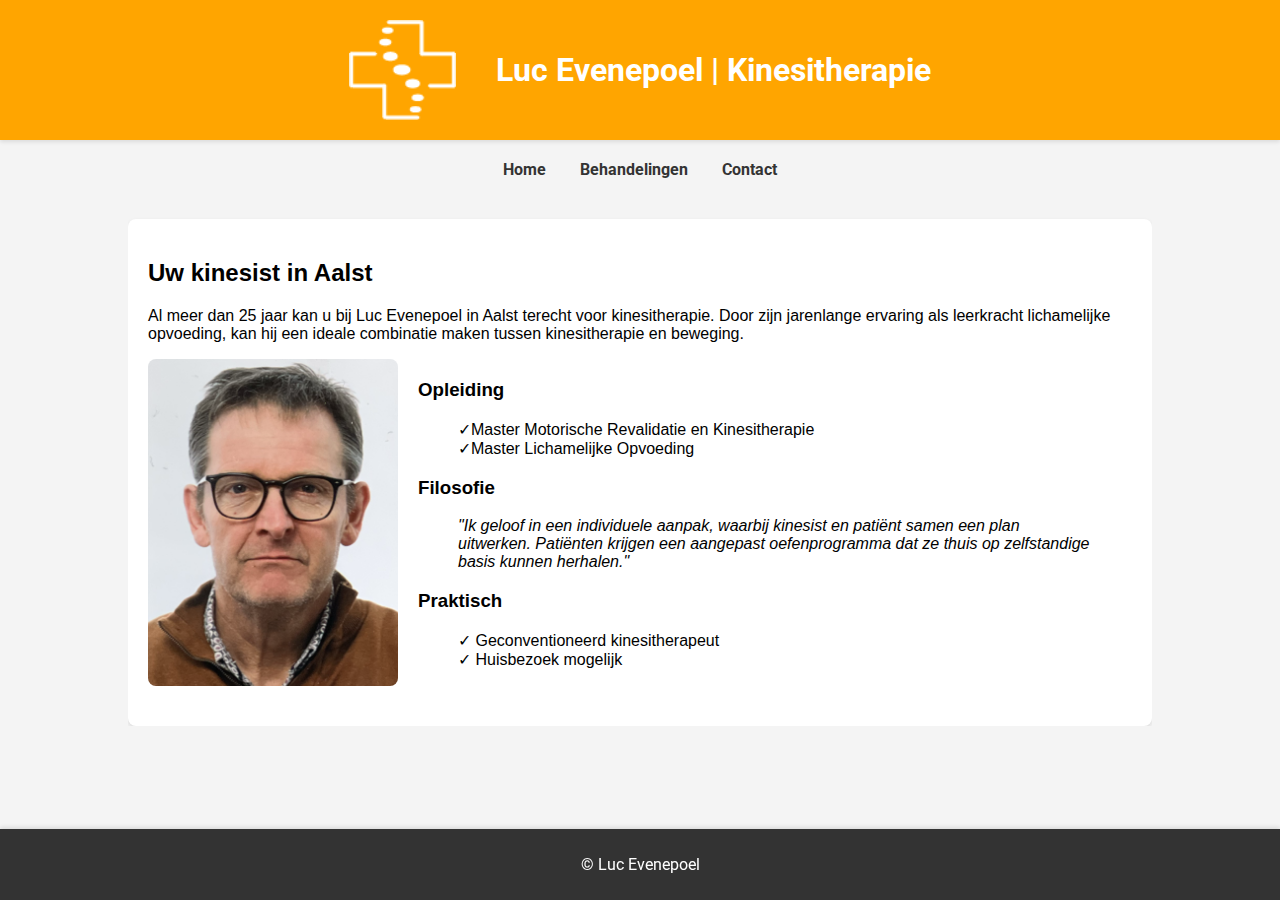
<file: index.html>
<!DOCTYPE html>
<html lang="en">
<head>
  <meta charset="UTF-8" />
  <meta name="viewport" content="width=device-width, initial-scale=1.0"/>
  <title>Luc Evenepoel Kinesitherapie</title>
  <link href="https://fonts.googleapis.com/css2?family=Roboto:wght@400;700&display=swap" rel="stylesheet">
  <link rel="stylesheet" href="styles/styles.css" />
</head>
<body>
  <div class="page-wrapper">
    <header>
      <div class="header-content">
        <img src="img/Logo_wit.png" alt="Logo" class="logo">
        <h1>Luc Evenepoel | Kinesitherapie</h1>
      </div>
    </header>

    <nav>
      <a href="index.html">Home</a>
      <a href="treatments.html">Behandelingen</a>
      <a href="contact.html">Contact</a>
    </nav>

    <div class="container">
      <div class="main-content">
        <h2>Uw kinesist in Aalst</h2>
        <p>Al meer dan 25 jaar kan u bij Luc Evenepoel in Aalst terecht voor kinesitherapie. Door zijn jarenlange ervaring als leerkracht lichamelijke opvoeding, kan hij een ideale combinatie maken tussen kinesitherapie en beweging.</p>
        
        <div class="intro-section">
          <img src="img/Picture1.png" alt="Profielfoto" class="profile-picture">
          
          <div class="intro-text">
            <h3>Opleiding</h3>
            <ul>
              <li>Master Motorische Revalidatie en Kinesitherapie</li>
              <li>Master Lichamelijke Opvoeding</li>
            </ul>

            <h3>Filosofie</h3>
            <blockquote><i>"Ik geloof in een individuele aanpak, waarbij kinesist en patiënt samen een plan uitwerken. Patiënten krijgen een aangepast oefenprogramma dat ze thuis op zelfstandige basis kunnen herhalen."</i></blockquote>
            
            <h3>Praktisch</h3>
            <ul>
              <li> Geconventioneerd kinesitherapeut</li>
              <li> Huisbezoek mogelijk</li>
            </ul>
          </div>
        </div>
      </div>
    </div>
  </div>

  <footer>
    <p>&copy; Luc Evenepoel</p>
  </footer>
</body>
</html>
</file>
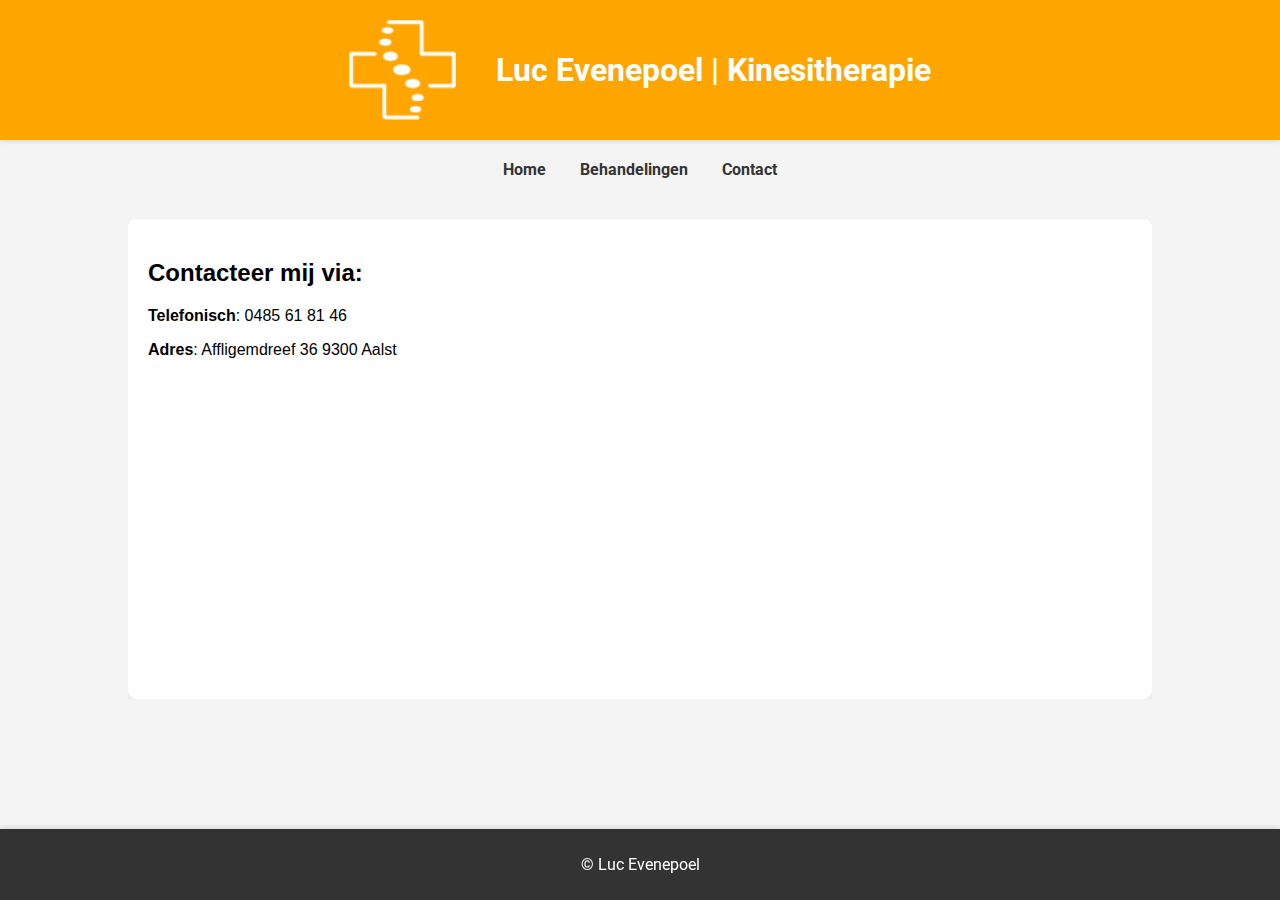
<file: contact.html>
<!DOCTYPE html>
<html lang="en">
<head>
    <meta charset="UTF-8">
    <meta name="viewport" content="width=device-width, initial-scale=1.0">
    <title>Luc Evenepoel Kinesitherapie</title>
    <link href="https://fonts.googleapis.com/css2?family=Roboto:wght@400;700&display=swap" rel="stylesheet">
    <link rel="stylesheet" href="styles/styles.css">
</head>
<body>
    <header>
        <div class="header-content">
        	<img src="img/Logo_wit.png" alt="Logo" class="logo">
        	<h1>Luc Evenepoel | Kinesitherapie</h1>
    	</div>
    </header>
    <nav>
        <a href="index.html">Home</a>
        <a href="treatments.html">Behandelingen</a>
        <a href="contact.html">Contact</a>
    </nav>
    <div class="container">
        <div class="main-content">
            <h2>Contacteer mij via:</h2>
            <p><b>Telefonisch</b>: 0485 61 81 46</p>
            <p><b>Adres</b>: Affligemdreef 36 9300 Aalst</p>
            <iframe src="https://www.google.com/maps/embed?pb=!1m18!1m12!1m3!1d2514.4928541392424!2d4.0624829!3d50.9330978!2m3!1f0!2f0!3f0!3m2!1i1024!2i768!4f13.1!3m3!1m2!1s0x47c3bd7a4c6c602b%3A0x6b5894103025dfea!2sEvenepoel%20Luc!5e0!3m2!1sen!2sbe!4v1742131655425!5m2!1sen!2sbe" width="450" height="300" style="border:0;" allowfullscreen="" loading="lazy" referrerpolicy="no-referrer-when-downgrade"></iframe>
        </div>
    </div>
    <footer>
        <p>&copy; Luc Evenepoel</p> 
    </footer>
</body>

</html>
</file>
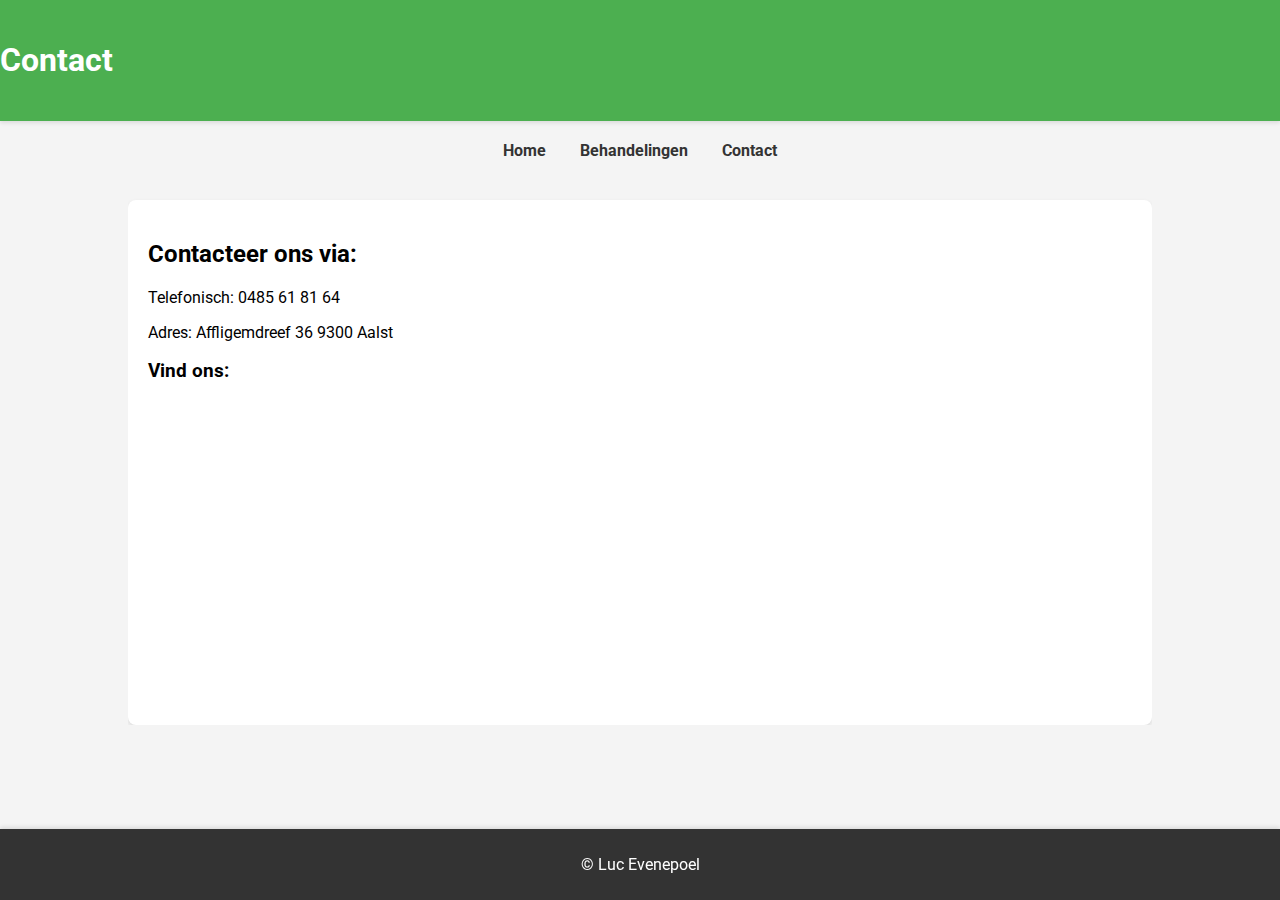
<file: contact2.html>
<!DOCTYPE html>
<html lang="en">
<head>
    <meta charset="UTF-8">
    <meta name="viewport" content="width=device-width, initial-scale=1.0">
    <title>Luc Evenepoel Kinesitherapie</title>
    <link href="https://fonts.googleapis.com/css2?family=Roboto:wght@400;700&display=swap" rel="stylesheet">
    <link rel="stylesheet" href="styles.css">
</head>
<body>
    <header>
        <h1>Contact</h1>
    </header>
    <nav>
        <a href="index2.html">Home</a>
        <a href="treatments2.html">Behandelingen</a>
        <a href="contact2.html">Contact</a>
    </nav>
    <div class="container">
        <div class="main-content">
            <h2>Contacteer ons via:</h2>
            <p>Telefonisch: 0485 61 81 64</p>
            <p>Adres: Affligemdreef 36 9300 Aalst</p>
            <h3>Vind ons:</h3>
            <iframe src="https://www.google.com/maps/embed?pb=!1m18!1m12!1m3!1d2514.4928541392424!2d4.0624829!3d50.9330978!2m3!1f0!2f0!3f0!3m2!1i1024!2i768!4f13.1!3m3!1m2!1s0x47c3bd7a4c6c602b%3A0x6b5894103025dfea!2sEvenepoel%20Luc!5e0!3m2!1sen!2sbe!4v1742131655425!5m2!1sen!2sbe" width="450" height="300" style="border:0;" allowfullscreen="" loading="lazy" referrerpolicy="no-referrer-when-downgrade"></iframe>
        </div>
    </div>
    <footer>
        <p>&copy; Luc Evenepoel</p>
    </footer>
</body>
</html>
</file>
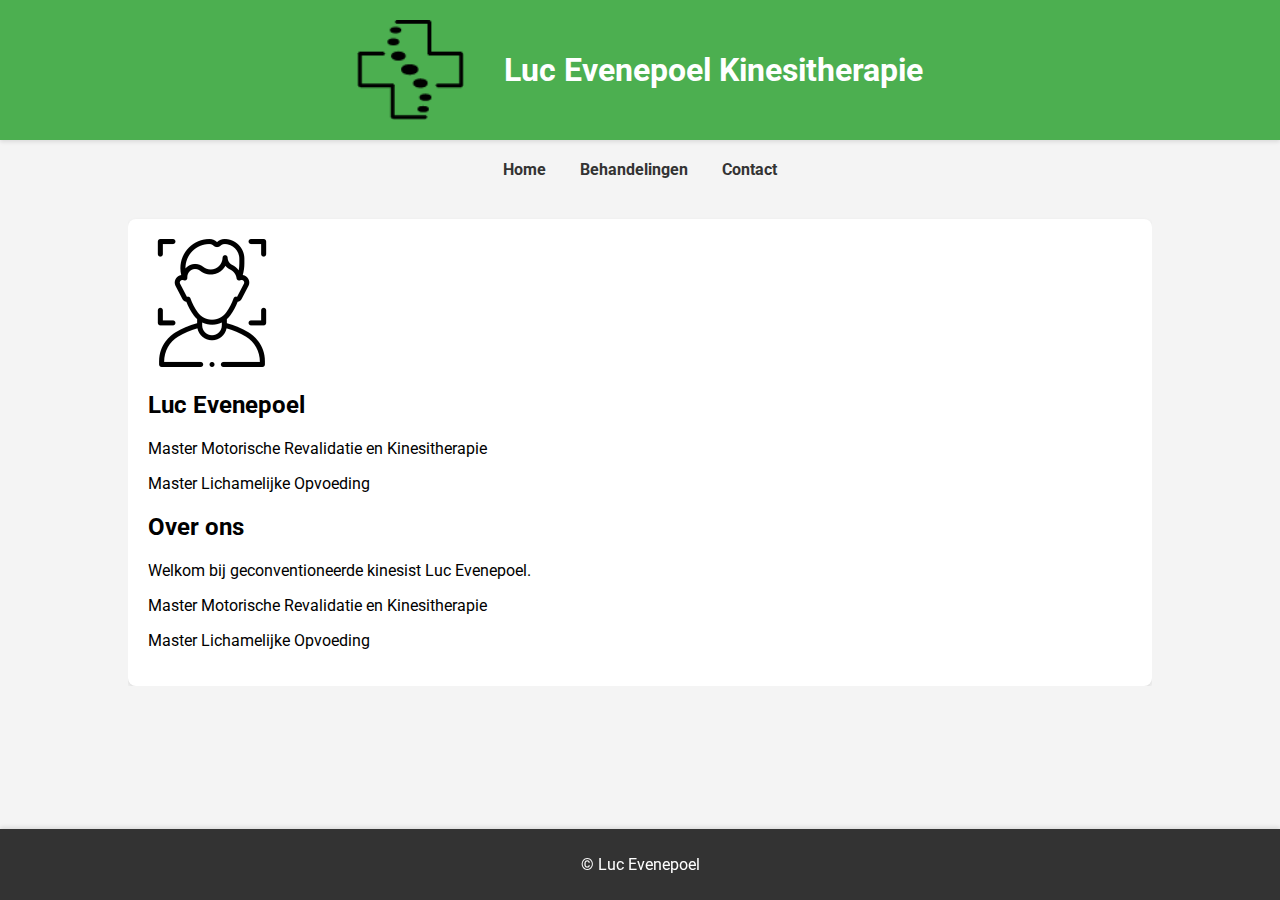
<file: index2.html>
<!DOCTYPE html>
<html lang="en">
<head>
    <meta charset="UTF-8">
    <meta name="viewport" content="width=device-width, initial-scale=1.0">
    <title>Luc Evenepoel Kinesitherapie</title>
    <link href="https://fonts.googleapis.com/css2?family=Roboto:wght@400;700&display=swap" rel="stylesheet">
    <link rel="stylesheet" href="styles.css">
</head>
<body>
	<div id="welcome-message" class="hidden">
    🎉 Gelukkige verjaardag papa - Mama en uw zoons! 🎉
</div>
    <header>
        <div class="header-content">
        	<img src="Logo_zwart_op_wit_NO-TEXT.png" alt="Logo" class="logo">
        	<h1>Luc Evenepoel Kinesitherapie</h1>
    	</div>
    </header>
    <nav>
        <a href="index2.html">Home</a>
        <a href="treatments2.html">Behandelingen</a>
        <a href="contact2.html">Contact</a>
      </nav>
    <div class="container">
        <div class="main-content">
            <img src="face icon test.png" alt="Profielfoto">
	    <h2>Luc Evenepoel</h2>
            <p>Master Motorische Revalidatie en Kinesitherapie </p>
            <p>Master Lichamelijke Opvoeding</p>

            <h2>Over ons</h2>
            <p>Welkom bij geconventioneerde kinesist Luc Evenepoel.</p>
	    <p>Master Motorische Revalidatie en Kinesitherapie </p>
            <p>Master Lichamelijke Opvoeding</p>

        </div>
    </div>
    <footer>
        <p>&copy; Luc Evenepoel</p>
    </footer>
</body>
</html>
</file>
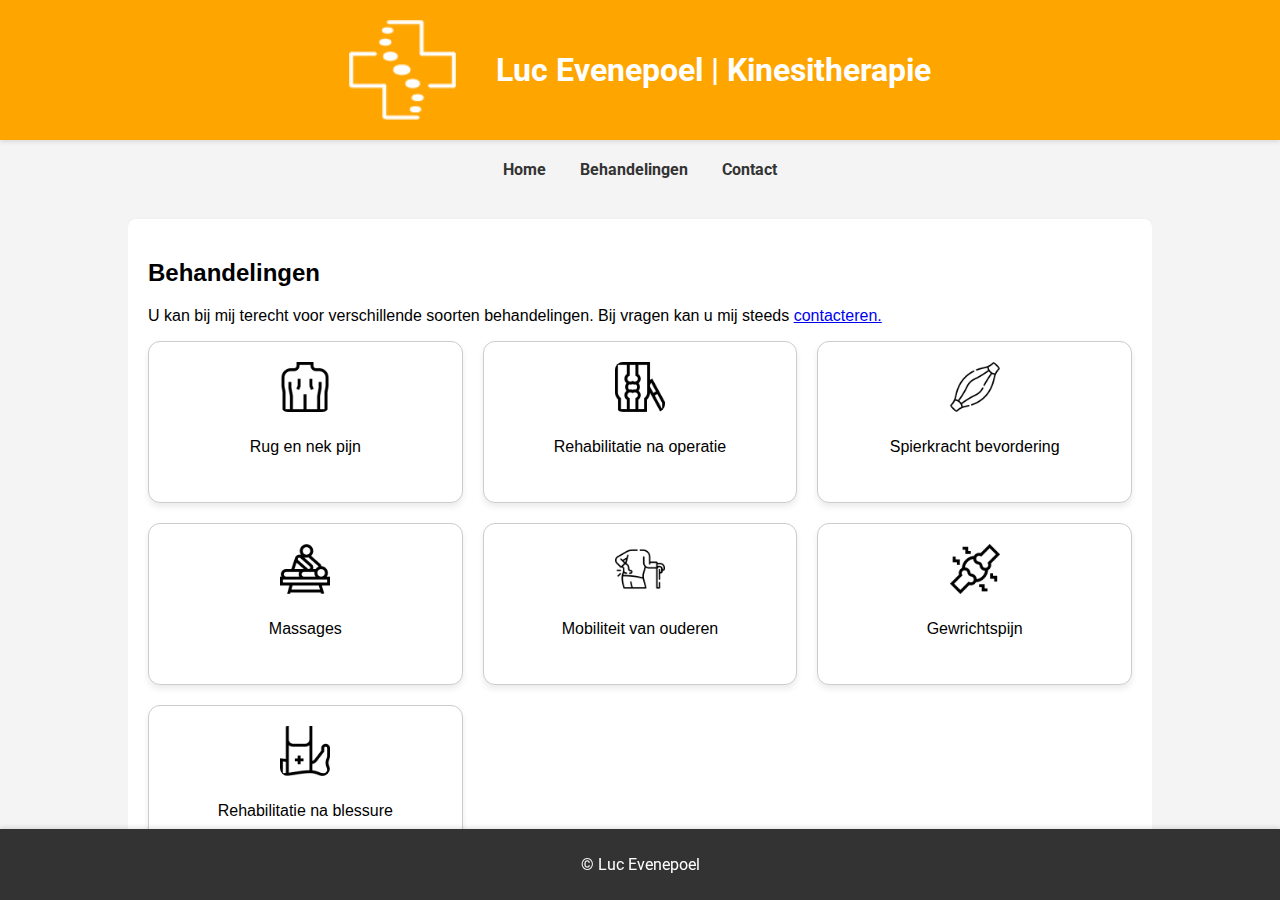
<file: treatments.html>
<!DOCTYPE html>
<html lang="en">
<head>
    <meta charset="UTF-8" />
    <meta name="viewport" content="width=device-width, initial-scale=1.0"/>
    <title>Luc Evenepoel Kinesitherapie</title>
    <link href="https://fonts.googleapis.com/css2?family=Roboto:wght@400;700&display=swap" rel="stylesheet" />
    <link rel="stylesheet" href="styles/styles.css" />
</head>
<body>
    <header>
        <div class="header-content">
        	<img src="img/Logo_wit.png" alt="Logo" class="logo">
        	<h1>Luc Evenepoel | Kinesitherapie</h1>
    	</div>
    </header>
    <nav>
        <a href="index.html">Home</a>
        <a href="treatments.html">Behandelingen</a>
        <a href="contact.html">Contact</a>
    </nav>
    <div class="container">
        <div class="main-content">
            <h2>Behandelingen</h2>
            <p>U kan bij mij terecht voor verschillende soorten behandelingen. Bij vragen kan u mij steeds <a href="contact.html"> contacteren.</a> </p>
            <div class="treatment-boxes">
                <div class="treatment-box">
                    <img src="img/rug.png" alt="rug" />
                    <p>Rug en nek pijn</p>
                    <div class="extra-info">Behandeling van rug- en nekklachten via manuele therapie en oefentherapie.</div>
                </div>
                <div class="treatment-box">
                    <img src="img/post operatieve zorg.png" alt="post operatieve zorg" />
                    <p>Rehabilitatie na operatie</p>
                    <div class="extra-info">Gerichte begeleiding na operaties voor een spoedig herstel.</div>
                </div>
                <div class="treatment-box">
                    <img src="img/muscle.png" alt="spier" />
                    <p>Spierkracht bevordering</p>
                    <div class="extra-info">Oefeningen en therapieën voor spierversterking en stabiliteit.</div>
                </div>
                <div class="treatment-box">
                    <img src="img/massage.png" alt="Massage Therapy" />
                    <p>Massages</p>
                    <div class="extra-info">Ontspannings- en sportmassages ter bevordering van herstel en welzijn.</div>
                </div>
                <div class="treatment-box">
                    <img src="img/old person back pain.png" alt="oude mens" />
                    <p>Mobiliteit van ouderen</p>
                    <div class="extra-info">Hulp bij het verbeteren van mobiliteit en valpreventie bij senioren.</div>
                </div>
                <div class="treatment-box">
                    <img src="img/gewrichtspijn.png" alt="gewrichtsproblematiek" />
                    <p>Gewrichtspijn</p>
                    <div class="extra-info">Therapieën voor pijnverlichting en bewegingsverbetering bij gewrichtsklachten.</div>
                </div>
                <div class="treatment-box">
                    <img src="img/foot with cast.png" alt="rehabilitatie na blessure" />
                    <p>Rehabilitatie na blessure</p>
                    <div class="extra-info">Ondersteuning bij het herstel na sportblessures of ongevallen.</div>
                </div>
            </div>
        </div>
    </div>
    <footer>
        <p>&copy; Luc Evenepoel</p>
    </footer>
</body>
</html>
</file>
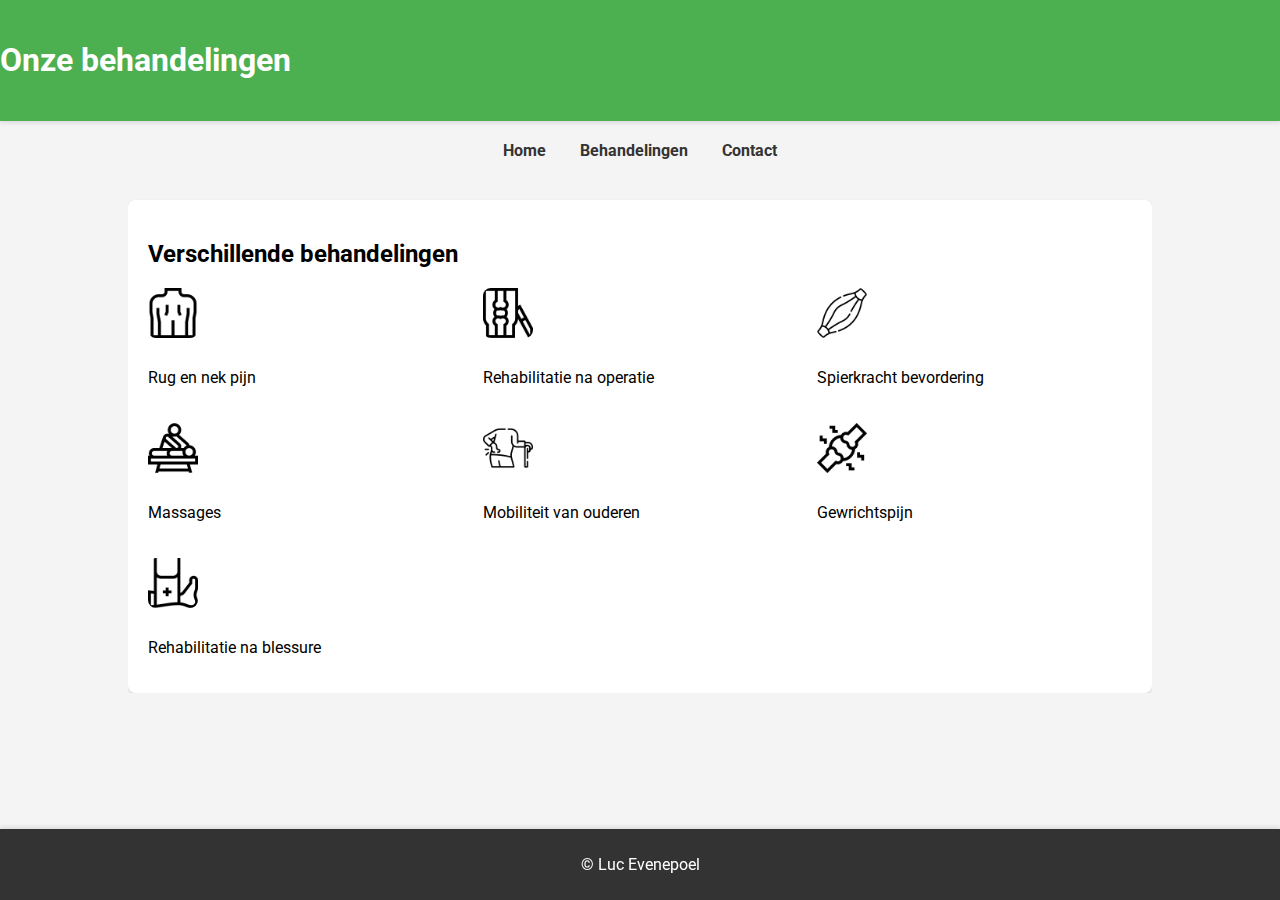
<file: treatments2.html>
<!DOCTYPE html>
<html lang="en">
<head>
    <meta charset="UTF-8" />
    <meta name="viewport" content="width=device-width, initial-scale=1.0"/>
    <title>Luc Evenepoel Kinesitherapie</title>
    <link href="https://fonts.googleapis.com/css2?family=Roboto:wght@400;700&display=swap" rel="stylesheet" />
    <link rel="stylesheet" href="styles.css" />
</head>
<body>
    <header>
        <h1>Onze behandelingen</h1>
    </header>
    <nav>
        <a href="index2.html">Home</a>
        <a href="treatments2.html">Behandelingen</a>
        <a href="contact2.html">Contact</a>
    </nav>
    <div class="container">
        <div class="main-content">
            <h2>Verschillende behandelingen</h2>
            <div class="treatment-boxes">
                <div class="treatment-box">
                    <img src="rug.png" alt="rug" />
                    <p>Rug en nek pijn</p>
                    <div class="extra-info">Behandeling van rug- en nekklachten via manuele therapie en oefentherapie.</div>
                </div>
                <div class="treatment-box">
                    <img src="post operatieve zorg.png" alt="post operatieve zorg" />
                    <p>Rehabilitatie na operatie</p>
                    <div class="extra-info">Gerichte begeleiding na operaties voor een spoedig herstel.</div>
                </div>
                <div class="treatment-box">
                    <img src="muscle.png" alt="spier" />
                    <p>Spierkracht bevordering</p>
                    <div class="extra-info">Oefeningen en therapieën voor spierversterking en stabiliteit.</div>
                </div>
                <div class="treatment-box">
                    <img src="massage.png" alt="Massage Therapy" />
                    <p>Massages</p>
                    <div class="extra-info">Ontspannings- en sportmassages ter bevordering van herstel en welzijn.</div>
                </div>
                <div class="treatment-box">
                    <img src="old person back pain.png" alt="oude mens" />
                    <p>Mobiliteit van ouderen</p>
                    <div class="extra-info">Hulp bij het verbeteren van mobiliteit en valpreventie bij senioren.</div>
                </div>
                <div class="treatment-box">
                    <img src="gewrichtspijn.png" alt="gewrichtsproblematiek" />
                    <p>Gewrichtspijn</p>
                    <div class="extra-info">Therapieën voor pijnverlichting en bewegingsverbetering bij gewrichtsklachten.</div>
                </div>
                <div class="treatment-box">
                    <img src="foot with cast.png" alt="rehabilitatie na blessure" />
                    <p>Rehabilitatie na blessure</p>
                    <div class="extra-info">Ondersteuning bij het herstel na sportblessures of ongevallen.</div>
                </div>
            </div>
        </div>
    </div>
    <footer>
        <p>&copy; Luc Evenepoel</p>
    </footer>
</body>
</html>
</file>
<file: styles/styles.css>
/* Centered Popup Message */
#welcome-message {
    position: fixed;
    top: 50%;
    left: 50%;
    transform: translate(-50%, -50%);
    background-color: orange;
    color: white;
    font-size: 1.4em;
    padding: 20px 35px;
    border-radius: 12px;
    box-shadow: 0 6px 12px rgba(0, 0, 0, 0.3);
    z-index: 9999;

    opacity: 0;
    transition: opacity 1s ease-in-out;
    pointer-events: none;
}

ul {
    list-style: none;
  }
  
  ul li:before {
    content: '✓';
  }
html, body {
    height: auto;
    min-height: 100%;
}
/* Fade In */
#welcome-message.show {
    opacity: 1;
}

/* Ensure 'hidden' class only hides with opacity */
.hidden {
    opacity: 0;
}

body {
    font-family: 'Roboto', sans-serif;
    margin: 0;
    padding: 0;
    background-color: #f4f4f4;
}


.main-content {
    font-family: Arial, sans-serif;
}

.intro-section {
    display: flex;
    align-items: center;
    gap: 20px;
    margin-bottom: 20px;
}

.profile-picture {
    width: 250px; /* Increase this value as needed */
    height: auto;
    border-radius: 10px;
    flex-shrink: 0; /* Prevent it from shrinking on smaller screens */
}

.intro-text h2 {
    margin-top: 0;
}


header {
    background-color: orange;
    color: white;
    padding: 20px 0;
    box-shadow: 0 2px 4px rgba(0, 0, 0, 0.1);
}

.header-content {
    display: flex;
    align-items: center;
    justify-content: center; /* keeps everything centered horizontally */
    flex-wrap: nowrap;
}

.logo {
    height: 100px;  /* Adjust logo size as needed */
    margin-right: 40px;  /* Space between logo and title */
}


nav {
    text-align: center;
    margin: 20px 0;
}

nav a {
    margin: 0 15px;
    text-decoration: none;
    color: #333;
    font-weight: 700;
}

nav a:hover {
    color: orange;
}

.container {
    width: 80%;
    margin: auto;
    overflow: hidden;
}

.main-content {
    background: white;
    padding: 20px;
    margin-top: 20px;
    box-shadow: 0 2px 4px rgba(0, 0, 0, 0.1);
    border-radius: 8px;
}

.main-content img {
    max-width: 100%;
    height: auto;
    border-radius: 8px;
}

.treatment-boxes {
    display: grid;
    grid-template-columns: repeat(auto-fill, minmax(250px, 1fr));
    gap: 20px;
}
}

.profile-picture {
    max-width: 200px;  /* Adjust size as needed */
    height: auto;
    display: block;
    margin: 20px auto; /* Center horizontally */
    border-radius: 8px; /* Optional: round corners */
    align-content:last baseline;
}

.treatment-box {
    background: #fff;
    border: 1px solid #ccc;
    padding: 20px;
    text-align: center;
    border-radius: 12px;
    box-shadow: 0 4px 6px rgba(0, 0, 0, 0.08);
    transition: transform 0.2s ease, box-shadow 0.2s ease;
    overflow: hidden;
    display: flex;
    flex-direction: column;
    align-items: center;
}

.treatment-box:hover {
    transform: translateY(-4px);
    box-shadow: 0 8px 12px rgba(0, 0, 0, 0.12);
}

.treatment-box img {
    max-width: 50px;
    height: auto;
    margin-bottom: 10px;
}

.extra-info {
    max-height: 0;
    overflow: hidden;
    transition: max-height 0.4s ease, opacity 0.4s ease;
    opacity: 0;
    font-size: 0.85em;
    color: #333;
    margin-top: 10px;
}

.treatment-box:hover .extra-info {
    max-height: 150px;
    opacity: 1;
}

footer {
    background-color: #333;
    color: white;
    text-align: center;
    padding: 10px 0;
    position: fixed;
    width: 100%;
    bottom: 0;
    box-shadow: 0 -2px 4px rgba(0, 0, 0, 0.1);
}
</file>
<file: styles.css>
/* Festive Welcome Message Styling */
#welcome-message {
    position: fixed;
    top: 30px;
    left: 50%;
    transform: translateX(-50%);
    background-color: #4CAF50;
    color: white;
    font-size: 1.2em;
    padding: 15px 30px;
    border-radius: 10px;
    box-shadow: 0 4px 10px rgba(0, 0, 0, 0.3);
    z-index: 9999;

    opacity: 0;
    pointer-events: none;
    transition: opacity 1s ease-in-out, transform 1s ease-in-out;
}

#welcome-message.show {
    opacity: 1;
    transform: translateX(-50%) scale(1.05);
}

body {
    font-family: 'Roboto', sans-serif;
    margin: 0;
    padding: 0;
    background-color: #f4f4f4;
}

header {
    background-color: #4CAF50;
    color: white;
    padding: 20px 0;
    box-shadow: 0 2px 4px rgba(0, 0, 0, 0.1);
}

.header-content {
    display: flex;
    align-items: center;
    justify-content: center; /* keeps everything centered horizontally */
    flex-wrap: nowrap;
}

.logo {
    height: 100px;  /* Adjust logo size as needed */
    margin-right: 40px;  /* Space between logo and title */
}


nav {
    text-align: center;
    margin: 20px 0;
}

nav a {
    margin: 0 15px;
    text-decoration: none;
    color: #333;
    font-weight: 700;
}

nav a:hover {
    color: #4CAF50;
}

.container {
    width: 80%;
    margin: auto;
    overflow: hidden;
}

.main-content {
    background: white;
    padding: 20px;
    margin-top: 20px;
    box-shadow: 0 2px 4px rgba(0, 0, 0, 0.1);
    border-radius: 8px;
}

.main-content img {
    max-width: 100%;
    height: auto;
    border-radius: 8px;
}

.treatment-boxes {
    display: grid;
    grid-template-columns: repeat(auto-fill, minmax(250px, 1fr));
    gap: 20px;
}
}

.treatment-box {
    background: #fff;
    border: 1px solid #ccc;
    padding: 20px;
    text-align: center;
    border-radius: 12px;
    box-shadow: 0 4px 6px rgba(0, 0, 0, 0.08);
    transition: transform 0.2s ease, box-shadow 0.2s ease;
    overflow: hidden;
    display: flex;
    flex-direction: column;
    align-items: center;
}

.treatment-box:hover {
    transform: translateY(-4px);
    box-shadow: 0 8px 12px rgba(0, 0, 0, 0.12);
}

.treatment-box img {
    max-width: 50px;
    height: auto;
    margin-bottom: 10px;
}

.extra-info {
    max-height: 0;
    overflow: hidden;
    transition: max-height 0.4s ease, opacity 0.4s ease;
    opacity: 0;
    font-size: 0.85em;
    color: #333;
    margin-top: 10px;
}

.treatment-box:hover .extra-info {
    max-height: 150px;
    opacity: 1;
}

footer {
    background-color: #333;
    color: white;
    text-align: center;
    padding: 10px 0;
    position: fixed;
    width: 100%;
    bottom: 0;
    box-shadow: 0 -2px 4px rgba(0, 0, 0, 0.1);
}
</file>
